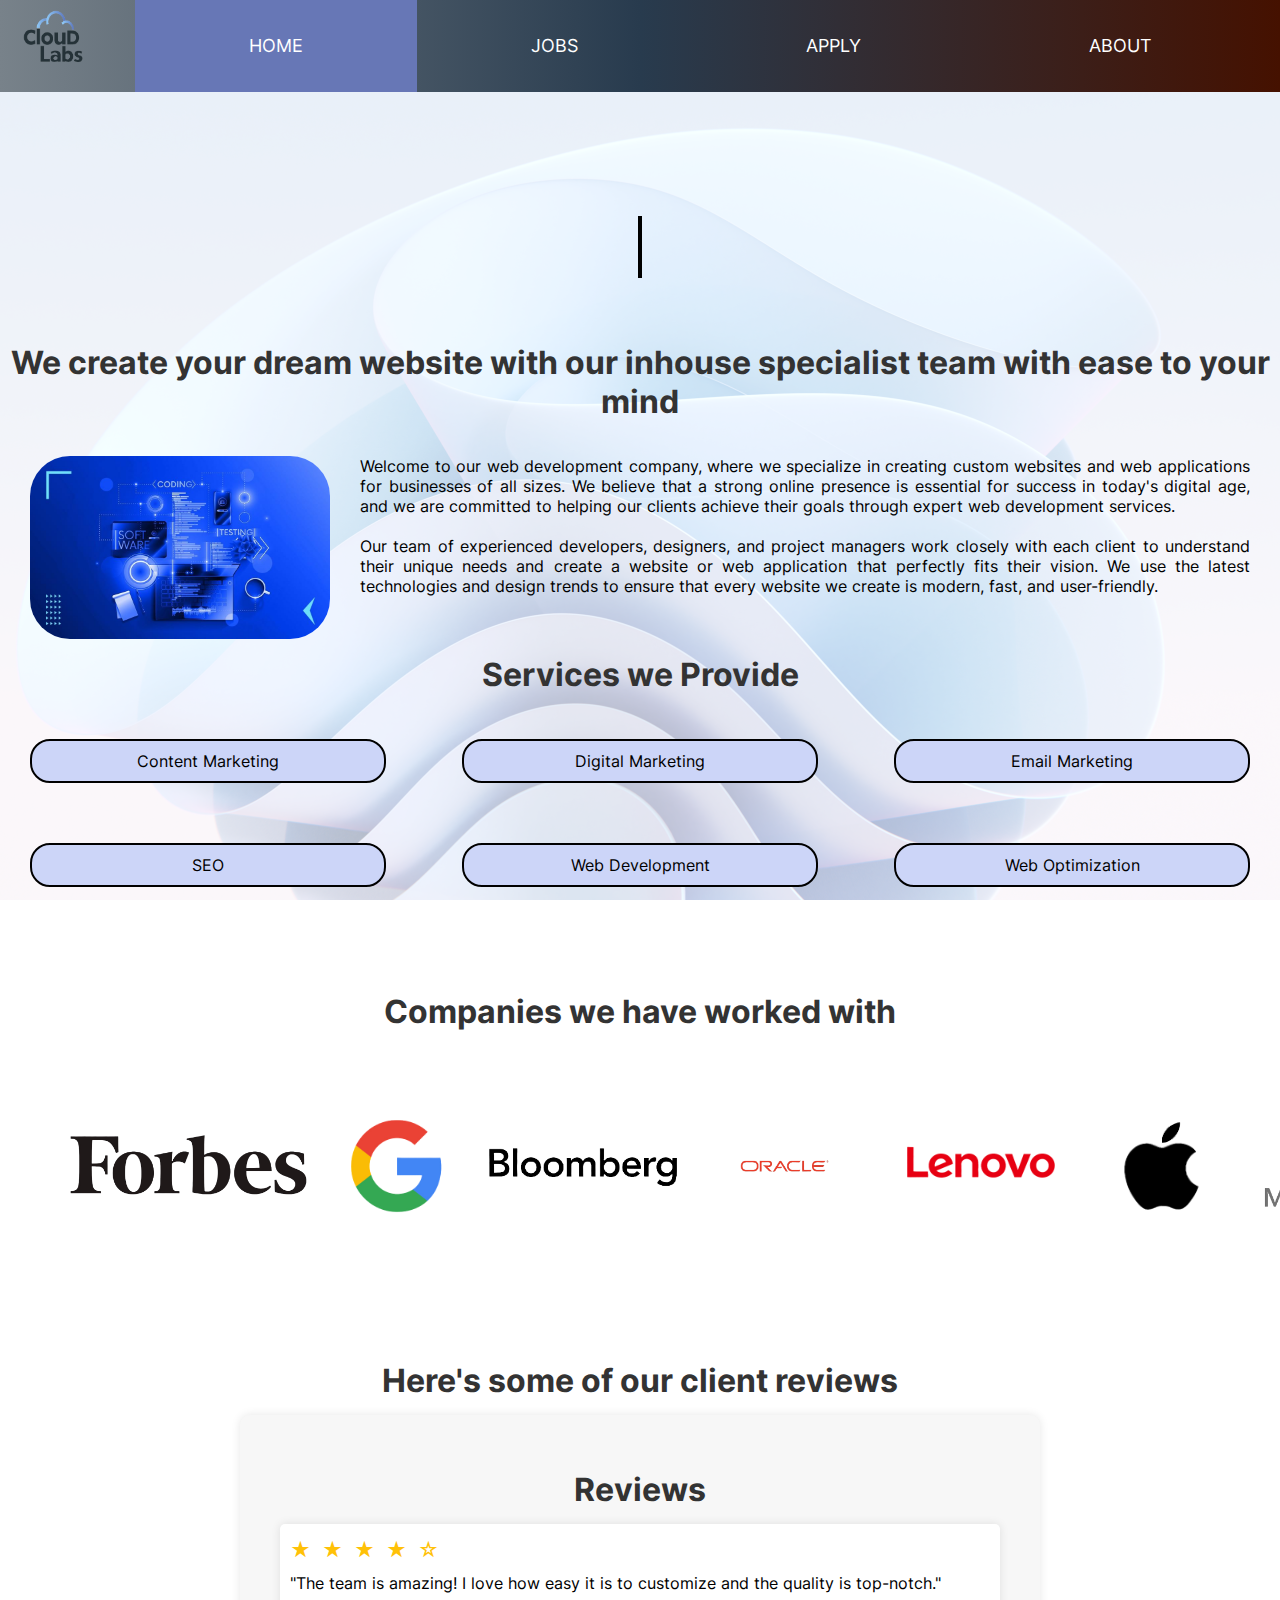
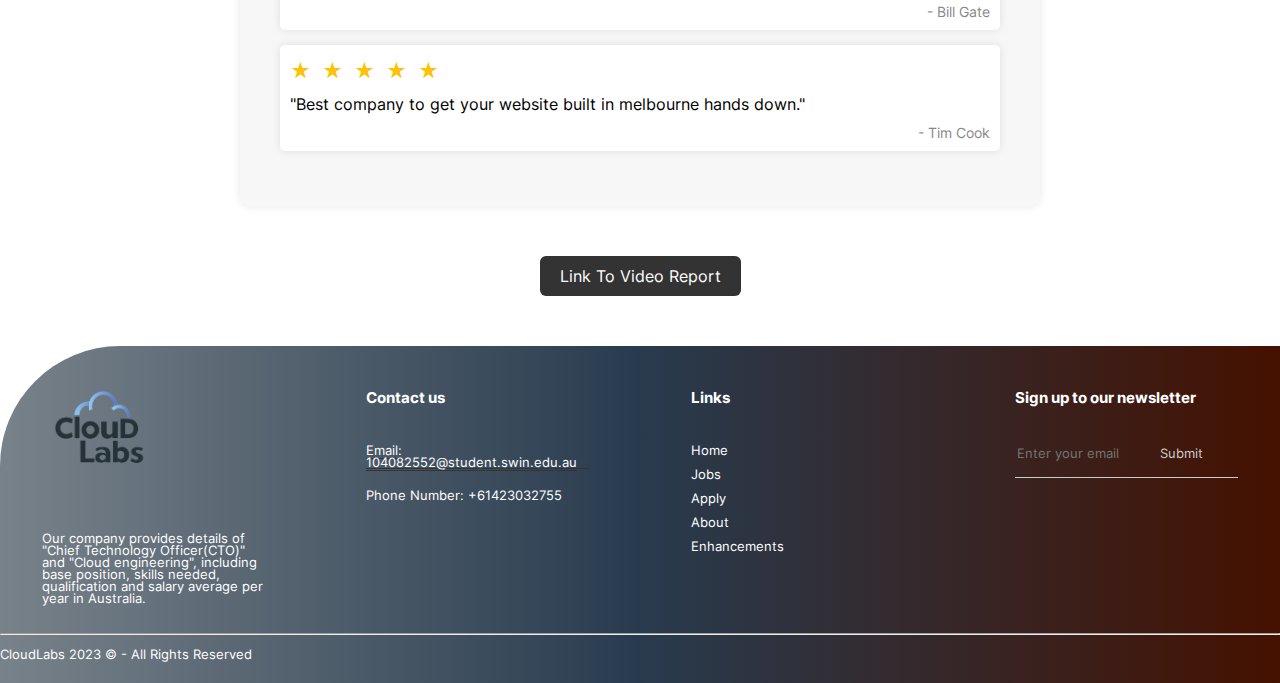
<file: index.html>
<!--
filename: index.html
authors: Xuan Tuan Minh Nguyen, Nathan Wijaya, Mai An Nguyen, Nhat Minh Tran, Amiru Manthrige
created: 29-Mar-2023
description: CloudLabs home page
-->

<!DOCTYPE html>
<html lang="en">
  <head>
    <meta charset="utf-8" />
    <meta name="viewport" content="width=device-width" />
    <meta name="description" content="Apply to our open positions" />
    <link rel="stylesheet" type="text/css" href="styles/style.css" />
    <link rel="icon" href="images/favicon.ico" type="image/x-icon">
    <title>CloudLabs</title>
  </head>
  <body class="index-body">
    <!-- Header -->
    <header>
      <nav id="header-nav">
        <div class="logo">
          <a href="index.html">
          <img
          src="images/logo-removebg-preview.png"
          alt="CloudLabs logo"
          width="80"
          height="80"
        /></a>
        </div>
        <ul>
          <li id="selected-page"><a href="./index.html">Home</a></li>
          <li><a href="./jobs.html">Jobs</a></li>
          <li><a href="./apply.html">Apply</a></li>
          <li><a href="./about.html">About</a></li>
        </ul>
      </nav>
  </header>
    <main>
    <section class="img">
      <br>
      <br>
      <br>
      <div class="header-container">
        <div class="index-typed-out">
          <h1>This is CloudLabs</h1>
        </div>
      </div>
      <br />
      <h2>
        We create your dream website with our inhouse specialist team with ease
        to your mind
      </h2>
      <p class="first-para">
        <!-- Image source: https://www.digitalsilk.com/wp-content/uploads/2022/09/website-development-process-1.jpg -->
        <img src="images/code.jpeg" class="img-2" alt="Illustration of website development" />
        Welcome to our web development company, where we specialize in creating
        custom websites and web applications for businesses of all sizes. We
        believe that a strong online presence is essential for success in
        today's digital age, and we are committed to helping our clients achieve
        their goals through expert web development services.
        <br><br>
        Our team of experienced developers, designers, and project managers work
        closely with each client to understand their unique needs and create a
        website or web application that perfectly fits their vision. We use the
        latest technologies and design trends to ensure that every website we
        create is modern, fast, and user-friendly.
      </p>
      <!-- Services -->
      <section>
        <h2>Services we Provide</h2>
        <div class="row">
          <div class="column">Content Marketing</div>
          <div class="column">Digital Marketing</div>
          <div class="column">Email Marketing</div>
        </div>
        <div class="row">
          <div class="column">SEO</div>
          <div class="column">Web Development</div>
          <div class="column">Web Optimization</div>
        </div>
      </section>
    </section>
    <section class="img">
      <br />
      <br />
      <br />
      <!-- Clients -->
      <h2>Companies we have worked with</h2>
      <section class="logos">
        <img class="logo-indi" src="images/forbes.png" alt="Forbes logo" />
        <img class="logo-indi" src="images/google.png" alt="Google logo" />
        <img class="logo-indi" src="images/bloomberg.png" alt="Bloomberg logo" />
        <img class="logo-indi" src="images/oracle.png" alt="Oracle logo" />
        <img class="logo-indi" src="images/lenovo.png" alt="Lenovo logo" />
        <img class="logo-indi" src="images/apple.png" alt="Apple logo" />
        <img class="logo-indi" src="images/microsoft.png" alt="Microsoft logo" />
        <img class="logo-indi" src="images/swinburne.png" alt="Swinburne logo" />
        <img class="logo-indi" src="images/nestle.png" alt="Nestle logo" />
        <img class="logo-indi" src="images/youtube.png" alt="Youtube logo" />
      </section>
      <br />
      <br />
      <br />
      <!-- Reviews -->
      <h2>Here's some of our client reviews</h2>
      <section class="reviews-container">
        <h2>Reviews</h2>
        <div class="review-card">
          <div class="rating">
            <span class="star">&#9733;</span>
            <span class="star">&#9733;</span>
            <span class="star">&#9733;</span>
            <span class="star">&#9733;</span>
            <span class="star">&#9734;</span>
          </div>
          <p class="review-text">
            "The team is amazing! I love how easy it is to customize and the
            quality is top-notch."
          </p>
          <p class="author">- Bill Gate</p>
        </div>
        <section class="review-card">
          <div class="rating">
            <span class="star">&#9733;</span>
            <span class="star">&#9733;</span>
            <span class="star">&#9733;</span>
            <span class="star">&#9733;</span>
            <span class="star">&#9733;</span>
          </div>
          <p class="review-text">
            "Best company to get your website built in melbourne hands down."
          </p>
          <p class="author">- Tim Cook</p>
        </section>
      </section>
    </section>
    <!-- Link to video report -->
    <section class="link-report">
      <a href="https://www.youtube.com/watch?v=N02GqclyABc" target="_blank">Link To Video Report</a>
    </section>
    </main>
    <!-- Footer -->
    <footer id="general-footer">
      <div class="footer-row">
        <div class="footer-col">
          <a href="index.html"><img
            src="images/logo-removebg-preview.png"
            class="logo"
            alt="CloudLabs logo"
          /></a>
          <p>
            Our company provides details of "Chief Technology Officer(CTO)" and
            "Cloud engineering", including base position, skills needed,
            qualification and salary average per year in Australia.
          </p>
        </div>

        <div class="footer-col">
          <h3>Contact us</h3>
          <p class="footer-email-id">
            <a
              href="mailto:104082552@student.swin.edu.au"
              class="footer-email-id"
              >Email: 104082552@student.swin.edu.au</a
            >
          </p>
          <p>Phone Number: +61423032755</p>
        </div>
        <div class="footer-col">
          <h3>Links</h3>
          <ul>
            <li><a href="./index.html">Home</a></li>
            <li><a href="./jobs.html">Jobs</a></li>
            <li><a href="./apply.html">Apply</a></li>
            <li><a href="./about.html">About</a></li>
            <li><a href="./enhancements.html">Enhancements</a></li>
          </ul>
        </div>
        <div class="footer-col">
          <h3>Sign up to our newsletter</h3>
          <form>
            <input type="email" placeholder="Enter your email here" required />
            <input type="submit" />
          </form>
        </div>
      </div>
      <hr />
      <p>CloudLabs 2023 &copy; - All Rights Reserved</p>
    </footer>
  </body>
</html>
</file>
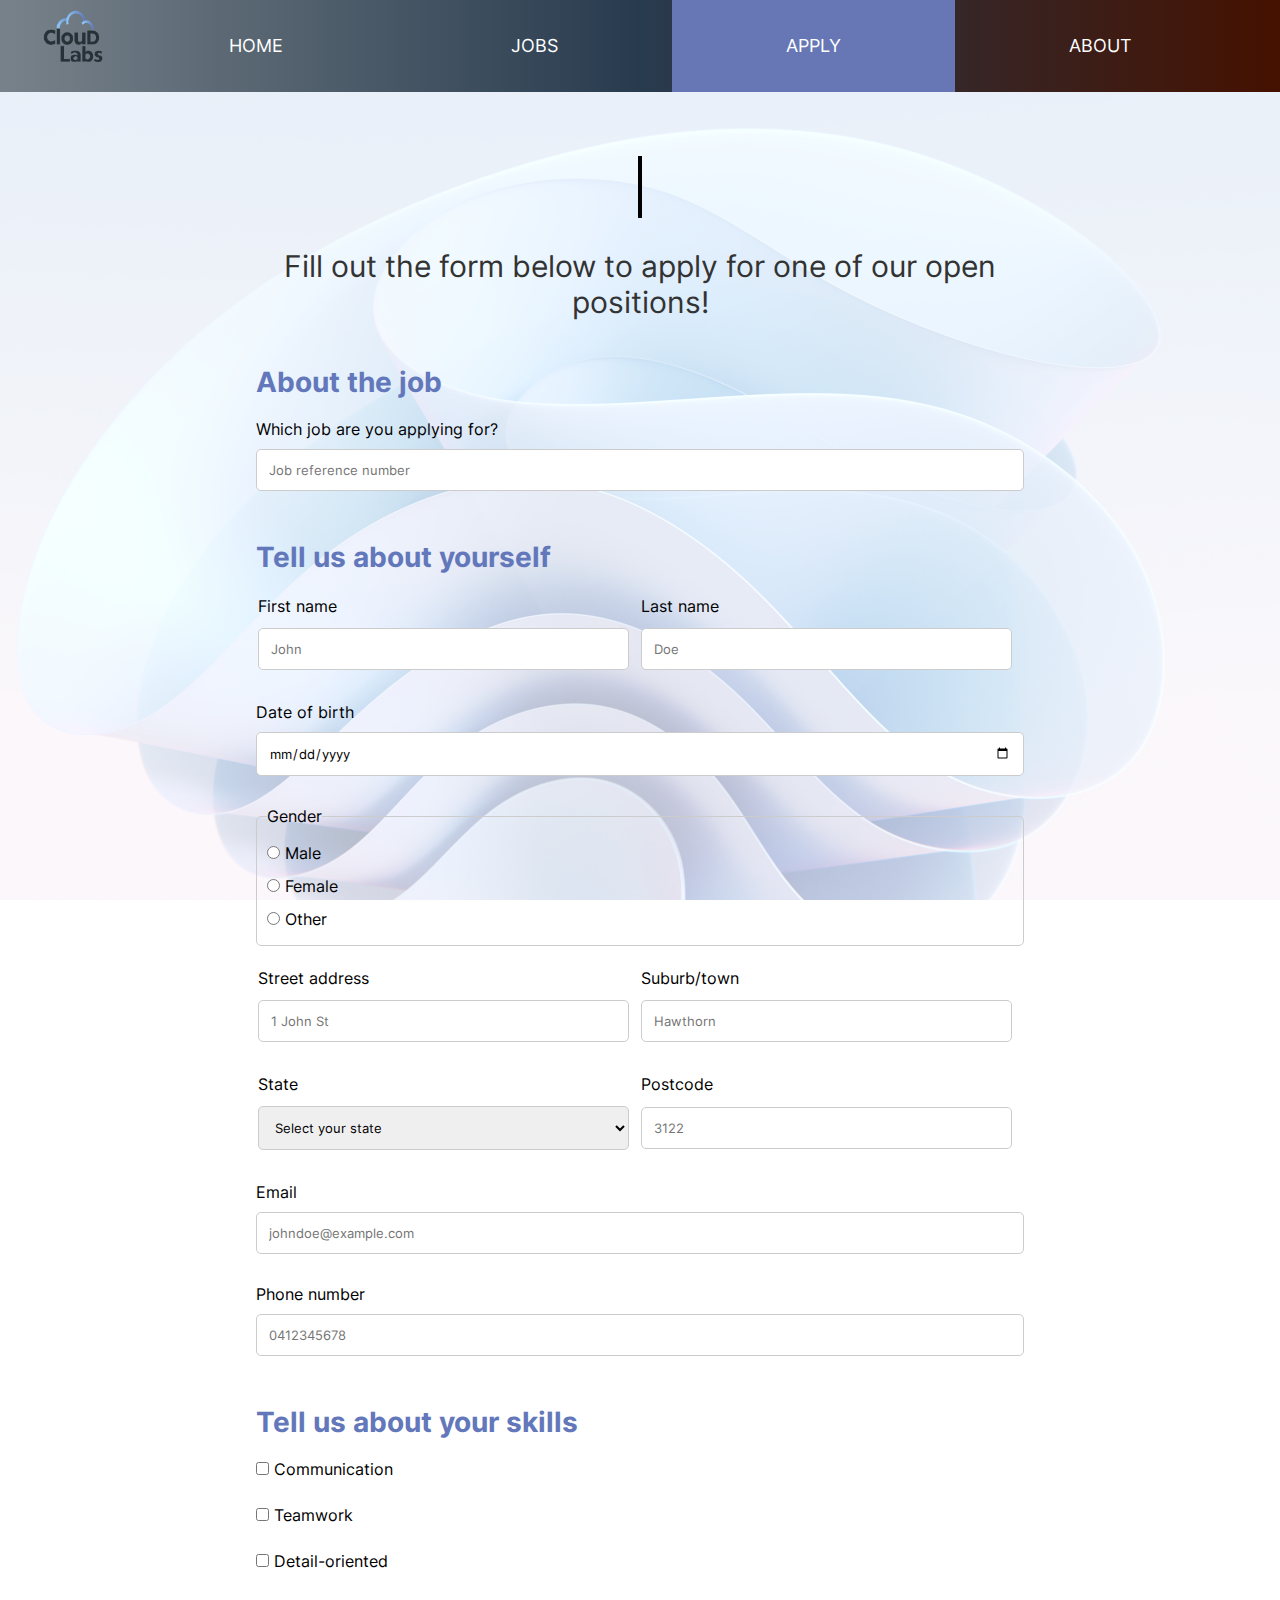
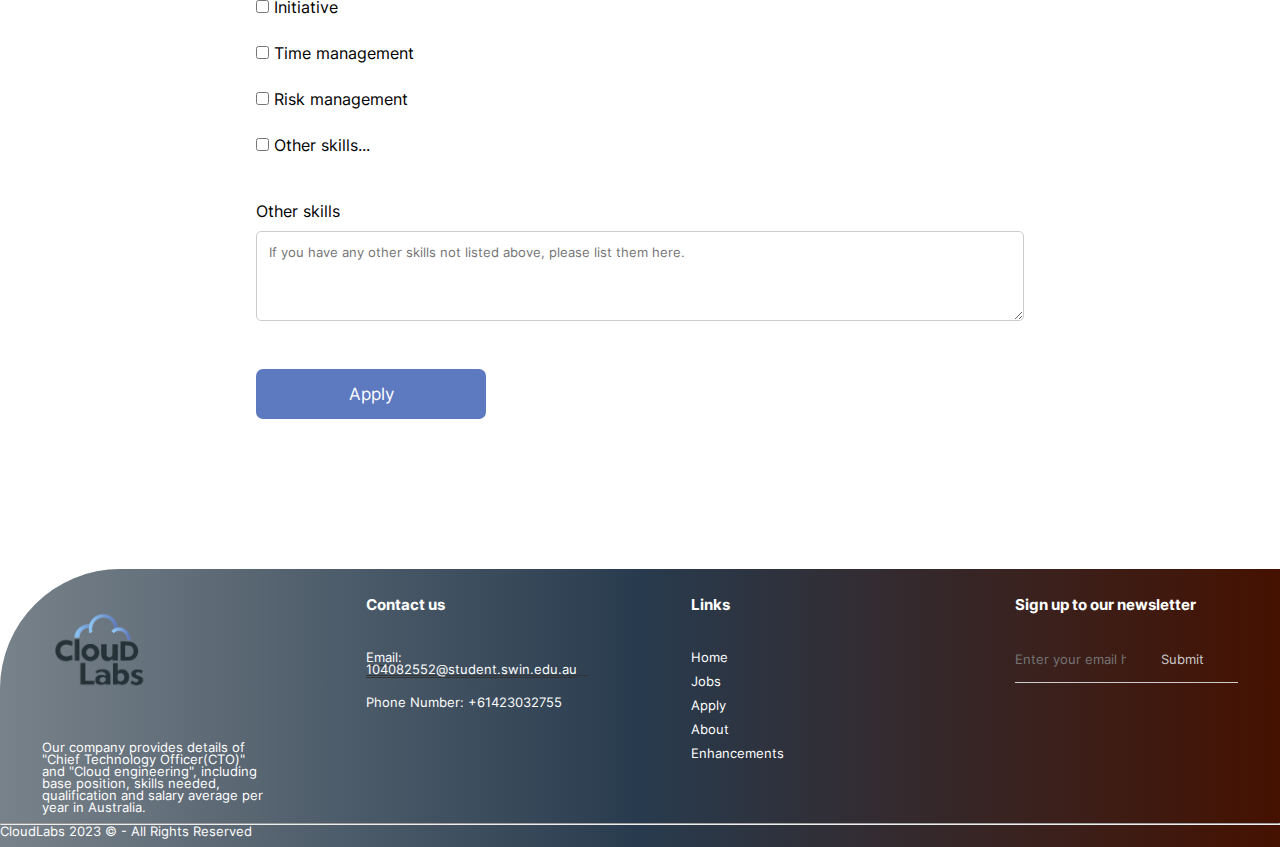
<file: apply.html>
<!--
filename: apply.html
authors: Xuan Tuan Minh Nguyen, Nathan Wijaya, Mai An Nguyen, Nhat Minh Tran, Amiru Manthrige
created: 29-Mar-2023
description: Job application page
-->

<!DOCTYPE html>
<html lang="en" class="apply-class">

<head>
  <meta charset="utf-8" />
  <meta name="viewport" content="width=device-width, initial-scale=1.0" />
  <meta name="description" content="Apply for our open positions!" />
  <link rel="icon" href="images/favicon.ico" type="image/x-icon" />
  <link rel="stylesheet" type="text/css" href="styles/style.css" />
  <title>Apply - CloudLabs</title>
</head>
<body class="index-body">
  <!-- Header -->
  <header>
    <nav id="header-nav">
      <div class="logo">
        <a href="index.html">
          <img src="images/logo-removebg-preview.png" alt="CloudLabs logo" width="80" height="80" /></a>
      </div>
      <ul>
        <li><a href="./index.html">Home</a></li>
        <li><a href="./jobs.html">Jobs</a></li>
        <li id="selected-page"><a href="./apply.html">Apply</a></li>
        <li><a href="./about.html">About</a></li>
      </ul>
    </nav>
  </header>
  <main class="apply-container">
    <div class="header-container">
      <div class="apply-typed-out">
        <h1 class="apply-h1">Apply for your dream job</h1>
      </div>
    </div>
    <h2 class="apply-h2">
      Fill out the form below to apply for one of our open positions!
    </h2>
    <br />
    <!-- Job Application form, sends a POST request to the Swinburne Mercury server upon submission -->
    <form method="post" action="https://mercury.swin.edu.au/it000000/formtest.php">
      <fieldset class="apply-section">
        <legend>About the job</legend>
        <label class="apply-label" for="job_ref_no">Which job are you applying for?</label><br />
        <input class="apply-input" type="text" id="job_ref_no" name="job_ref_no" placeholder="Job reference number"
          required minlength="5" maxlength="5" />
      </fieldset>

      <fieldset class="apply-section">
        <legend>Tell us about yourself</legend>
        <table class="apply-table">
          <tr>
            <td class="apply-td">
              <label class="apply-label" for="first_name">First name</label>
            </td>
            <td class="apply-td">
              <label class="apply-label" for="last_name">Last name</label>
            </td>
          </tr>
          <tr>
            <!-- First and last name, maximum 20 alpha characters -->
            <td class="apply-td">
              <input class="apply-input" type="text" id="first_name" name="first_name" placeholder="John" required
                maxlength="20" pattern="^[a-zA-Z]+$" />
            </td>
            <td class="apply-td">
              <input class="apply-input" type="text" id="last_name" name="last_name" placeholder="Doe" required
                maxlength="20" pattern="^[a-zA-Z]+$" />
            </td>
          </tr>
        </table>
        <!-- Date of birth - date picker -->
        <label class="apply-label" for="birth_date">Date of birth</label><br />
        <input class="apply-input" type="date" id="birth_date" name="birth_date" required />
        <!-- Gender - radio buttons -->
        <fieldset class="apply-gender-list">
          <legend>Gender</legend>
          <input class="apply-input" type="radio" id="gender_male" name="gender" value="male" required />
          <label class="apply-label" for="gender_male">Male</label><br />
          <input class="apply-input" type="radio" id="gender_female" name="gender" value="female" />
          <label class="apply-label" for="gender_female">Female</label><br />
          <input class="apply-input" type="radio" id="gender_other" name="gender" value="other" />
          <label class="apply-label" for="gender_other">Other</label>
        </fieldset>
        <!-- Address - Max 40 characters -->
        <table class="apply-table">
          <tr>
            <td class="apply-td">
              <label class="apply-label" for="address">Street address</label>
            </td>
            <td class="apply-td">
              <label class="apply-label" for="suburb">Suburb/town</label>
            </td>
          </tr>
          <tr>
            <td class="apply-td">
              <input class="apply-input" type="text" id="address" name="address" placeholder="1 John St" required
                maxlength="40" />
            </td>
            <td class="apply-td">
              <input class="apply-input" type="text" id="suburb" name="suburb" placeholder="Hawthorn" required
                maxlength="40" />
            </td>
          </tr>
          <tr>
            <!-- State - Dropdown -->
            <td class="apply-td">
              <label class="apply-label" for="state">State</label>
            </td>
            <!-- Postcode - 4 numbers -->
            <td class="apply-td">
              <label class="apply-label" for="postcode">Postcode</label>
            </td>
          </tr>
          <tr>
            <td class="apply-td">
              <select class="apply-select" name="state" id="state" required>
                <option value="" disabled selected>Select your state</option>
                <option value="vic">VIC</option>
                <option value="nsw">NSW</option>
                <option value="qld">QLD</option>
                <option value="nt">NT</option>
                <option value="wa">WA</option>
                <option value="sa">SA</option>
                <option value="tas">TAS</option>
                <option value="act">ACT</option>
              </select>
            </td>
            <td class="apply-td">
              <input class="apply-input" type="text" id="postcode" name="postcode" placeholder="3122" required
                pattern="\d{4}" maxlength="4" />
            </td>
          </tr>
        </table>
        <!-- Email -->
        <label class="apply-label" for="email">Email</label><br />
        <input class="apply-input" type="email" id="email" name="email" placeholder="johndoe@example.com" required />
        <!-- Phone number - 8-12 digits/spaces -->
        <br />
        <label class="apply-label" for="phone">Phone number</label><br />
        <input class="apply-input" type="tel" id="phone" name="phone" placeholder="0412345678" minlength="8"
          maxlength="12" required pattern="[\d\s]+" />
      </fieldset>
      <!-- Skills - checkboxes -->
      <fieldset class="apply-section">
        <legend>Tell us about your skills</legend>
        <input class="apply-input" type="checkbox" id="skill1" name="skills[]" value="communication" required />
        <label class="apply-label" for="skill1">Communication</label><br />
        <input class="apply-input" type="checkbox" id="skill2" name="skills[]" value="teamwork" />
        <label class="apply-label" for="skill2">Teamwork</label><br />
        <input class="apply-input" type="checkbox" id="skill3" name="skills[]" value="detail_oriented" />
        <label class="apply-label" for="skill3">Detail-oriented</label><br />
        <input class="apply-input" type="checkbox" id="skill4" name="skills[]" value="initiative" />
        <label class="apply-label" for="skill4">Initiative</label><br />
        <input class="apply-input" type="checkbox" id="skill5" name="skills[]" value="time_management" />
        <label class="apply-label" for="skill5">Time management</label><br />
        <input class="apply-input" type="checkbox" id="skill6" name="skills[]" value="risk_management" />
        <label class="apply-label" for="skill6">Risk management</label><br />
        <input class="apply-input" type="checkbox" id="skill7" name="skills[]" value="other" />
        <label class="apply-label" for="skill7">Other skills...</label><br /><br />

        <label class="apply-label" for="other_skills">Other skills</label><br />
        <!-- Other skills - textarea -->
        <textarea class="apply-textarea" id="other_skills" name="other_skills" rows="4" cols="30"
          placeholder="If you have any other skills not listed above, please list them here."></textarea>
      </fieldset>
      <input class="apply-input" type="submit" value="Apply" />
    </form>
  </main>      
  <!-- Footer -->
  <footer id="general-footer">
    <div class="footer-row">
      <div class="footer-col">
        <img src="images/logo-removebg-preview.png" class="logo" alt="CloudLabs logo" />
        <p>
          Our company provides details of "Chief Technology Officer(CTO)" and
          "Cloud engineering", including base position, skills needed,
          qualification and salary average per year in Australia.
        </p>
      </div>
      <div class="footer-col">
        <h3>Contact us</h3>
        <p class="footer-email-id">
          <a href="mailto:104082552@student.swin.edu.au" class="footer-email-id">Email:
            104082552@student.swin.edu.au</a>
        </p>
        <p>Phone Number: +61423032755</p>
      </div>
      <div class="footer-col">
        <h3>Links</h3>
        <ul>
          <li><a href="./index.html">Home</a></li>
          <li><a href="./jobs.html">Jobs</a></li>
          <li><a href="./apply.html">Apply</a></li>
          <li><a href="./about.html">About</a></li>
          <li><a href="./enhancements.html">Enhancements</a></li>
        </ul>
      </div>
      <div class="footer-col">
        <h3>Sign up to our newsletter</h3>
        <form>
          <input type="email" placeholder="Enter your email here" required />
          <input type="submit" />
        </form>
      </div>
    </div>
    <hr />
    <p>CloudLabs 2023 &copy; - All Rights Reserved</p>
  </footer>
</body>

</html>
</file>
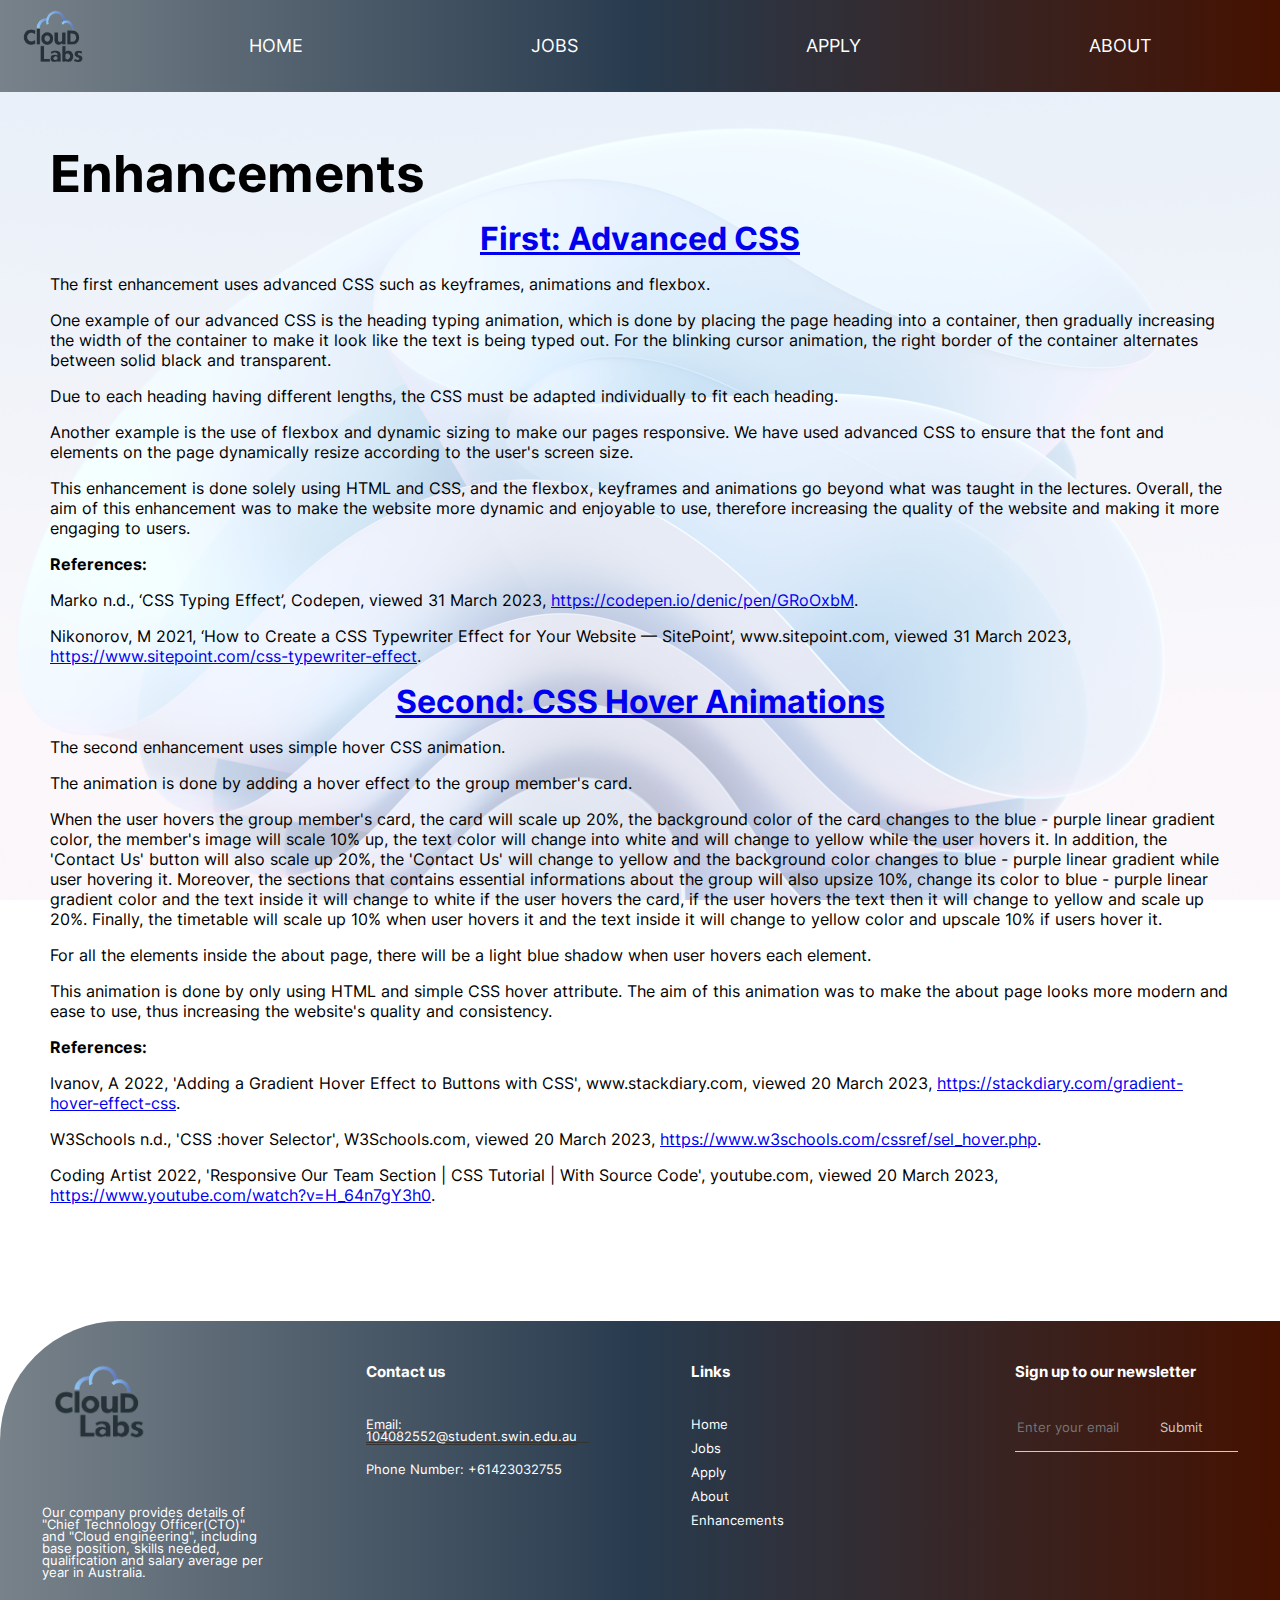
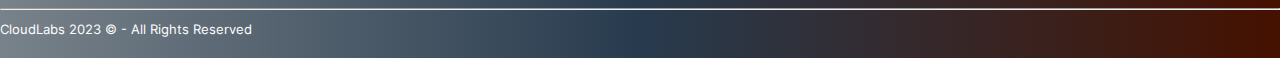
<file: enhancements.html>
<!--
filename: enhancements.html
authors: Xuan Tuan Minh Nguyen, Nathan Wijaya, Mai An Nguyen, Nhat Minh Tran, Amiru Manthrige
created: 29-Mar-2023
description: Explanations for the website enhancements
-->

<!DOCTYPE html>
<html lang="en">
  <head>
    <meta charset="UTF-8" />
    <meta http-equiv="X-UA-Compatible" content="IE=edge" />
    <meta name="viewport" content="width=device-width, initial-scale=1.0" />
    <title>Enhancements - CloudLabs</title>
    <link rel="stylesheet" type="text/css" href="styles/style.css" />
    <link rel="icon" href="images/favicon.ico" type="image/x-icon" />
    <meta name="description" content="Website enhancements" />
  </head>
  <body class="index-body">
    <!-- Header -->
    <header>
      <nav id="header-nav">
        <div class="logo">
          <a href="index.html">
            <img
              src="images/logo-removebg-preview.png"
              alt="CloudLabs logo"
              width="80"
              height="80"
          /></a>
        </div>
        <ul>
          <li><a href="./index.html">Home</a></li>
          <li><a href="./jobs.html">Jobs</a></li>
          <li><a href="./apply.html">Apply</a></li>
          <li><a href="./about.html">About</a></li>
        </ul>
      </nav>
    </header>
    <main class="enhancements-main">
      <!-- ENHANCEMENT 1 -->
      <h1>Enhancements</h1>
      <section>
        <h2><a href="apply.html">First: Advanced CSS</a></h2>
        <p>
          The first enhancement uses advanced CSS such as keyframes,
          animations and flexbox.
        </p>
        <p>
          One example of our advanced CSS is the heading typing animation, which is done by placing the page heading into a container,
          then gradually increasing the width of the container to make it look
          like the text is being typed out. For the blinking cursor animation,
          the right border of the container alternates between solid black and
          transparent.
        </p>
        <p>
          Due to each heading having different lengths, the CSS must be adapted
          individually to fit each heading.
        </p>
        <p>
          Another example is the use of flexbox and dynamic sizing to make our pages responsive. We have used advanced CSS to ensure that the font and elements on the page dynamically resize according to the user's screen size. 
        </p>
        <p>
          This enhancement is done solely using HTML and CSS, and the flexbox, keyframes and
          animations go beyond what was taught in the lectures. Overall, the aim
          of this enhancement was to make the website more dynamic and enjoyable
          to use, therefore increasing the quality of the website and making it
          more engaging to users.
        </p>
        <strong>References:</strong>
        <p>
          Marko n.d., ‘CSS Typing Effect’, Codepen, viewed 31 March 2023,
          <a href="https://codepen.io/denic/pen/GRoOxbM"
            >https://codepen.io/denic/pen/GRoOxbM</a
          >.
        </p>
        <p>
          Nikonorov, M 2021, ‘How to Create a CSS Typewriter Effect for Your
          Website — SitePoint’, www.sitepoint.com, viewed 31 March 2023,
          <a href="https://www.sitepoint.com/css-typewriter-effect"
            >https://www.sitepoint.com/css-typewriter-effect</a
          >.
        </p>
      </section>
      <!-- ENHANCEMENT 2 -->
      <section>
        <h2><a href="about.html">Second: CSS Hover Animations</a></h2>
        <p>The second enhancement uses simple hover CSS animation.</p>
        <p>
          The animation is done by adding a hover effect to the group member's
          card.
        </p>
        <p>
          When the user hovers the group member's card, the card will scale up
          20%, the background color of the card changes to the blue - purple
          linear gradient color, the member's image will scale 10% up, the text
          color will change into white and will change to yellow while the user
          hovers it. In addition, the 'Contact Us' button will also scale up
          20%, the 'Contact Us' will change to yellow and the background color
          changes to blue - purple linear gradient while user hovering it.
          Moreover, the sections that contains essential informations about the
          group will also upsize 10%, change its color to blue - purple linear
          gradient color and the text inside it will change to white if the user
          hovers the card, if the user hovers the text then it will change to
          yellow and scale up 20%. Finally, the timetable will scale up 10% when
          user hovers it and the text inside it will change to yellow color and
          upscale 10% if users hover it.
        </p>
        <p>
          For all the elements inside the about page, there will be a light blue
          shadow when user hovers each element.
        </p>
        <p>
          This animation is done by only using HTML and simple CSS hover
          attribute. The aim of this animation was to make the about page looks
          more modern and ease to use, thus increasing the website's quality and
          consistency.
        </p>
        <strong>References:</strong>
        <p>
          Ivanov, A 2022, 'Adding a Gradient Hover Effect to Buttons with CSS',
          www.stackdiary.com, viewed 20 March 2023,
          <a href="https://stackdiary.com/gradient-hover-effect-css/"
            >https://stackdiary.com/gradient-hover-effect-css</a
          >.
        </p>
        <p>
          W3Schools n.d., 'CSS :hover Selector', W3Schools.com, viewed 20 March
          2023,
          <a href="https://www.w3schools.com/cssref/sel_hover.php"
            >https://www.w3schools.com/cssref/sel_hover.php</a
          >.
        </p>
        <p>
          Coding Artist 2022, 'Responsive Our Team Section | CSS Tutorial | With
          Source Code', youtube.com, viewed 20 March 2023,
          <a href="https://www.youtube.com/watch?v=H_64n7gY3h0"
            >https://www.youtube.com/watch?v=H_64n7gY3h0</a
          >.
        </p>
      </section>
    </main>
    <footer id="general-footer">
      <div class="footer-row">
        <div class="footer-col">
          <img
            src="images/logo-removebg-preview.png"
            class="logo"
            alt="CloudLabs logo"
          />
          <p>
            Our company provides details of "Chief Technology Officer(CTO)" and
            "Cloud engineering", including base position, skills needed,
            qualification and salary average per year in Australia.
          </p>
        </div>

        <div class="footer-col">
          <h3>Contact us</h3>
          <p class="footer-email-id">
            <a href="mailto:104082552@student.swin.edu.au" class="footer-email-id"
              >Email: 104082552@student.swin.edu.au</a
            >
          </p>
          <p>Phone Number: +61423032755</p>
        </div>
        <!-- Footer -->
        <div class="footer-col">
          <h3>Links</h3>
          <ul>
            <li><a href="./index.html">Home</a></li>
            <li><a href="./jobs.html">Jobs</a></li>
            <li><a href="./apply.html">Apply</a></li>
            <li><a href="./about.html">About</a></li>
            <li><a href="./enhancements.html">Enhancements</a></li>
          </ul>
        </div>
        <div class="footer-col">
          <h3>Sign up to our newsletter</h3>
          <form>
            <input type="email" placeholder="Enter your email here" required />
            <input type="submit" />
          </form>
        </div>
      </div>
      <hr />
      <p>CloudLabs 2023 &copy; - All Rights Reserved</p>
    </footer>
  </body>
</html>
</file>
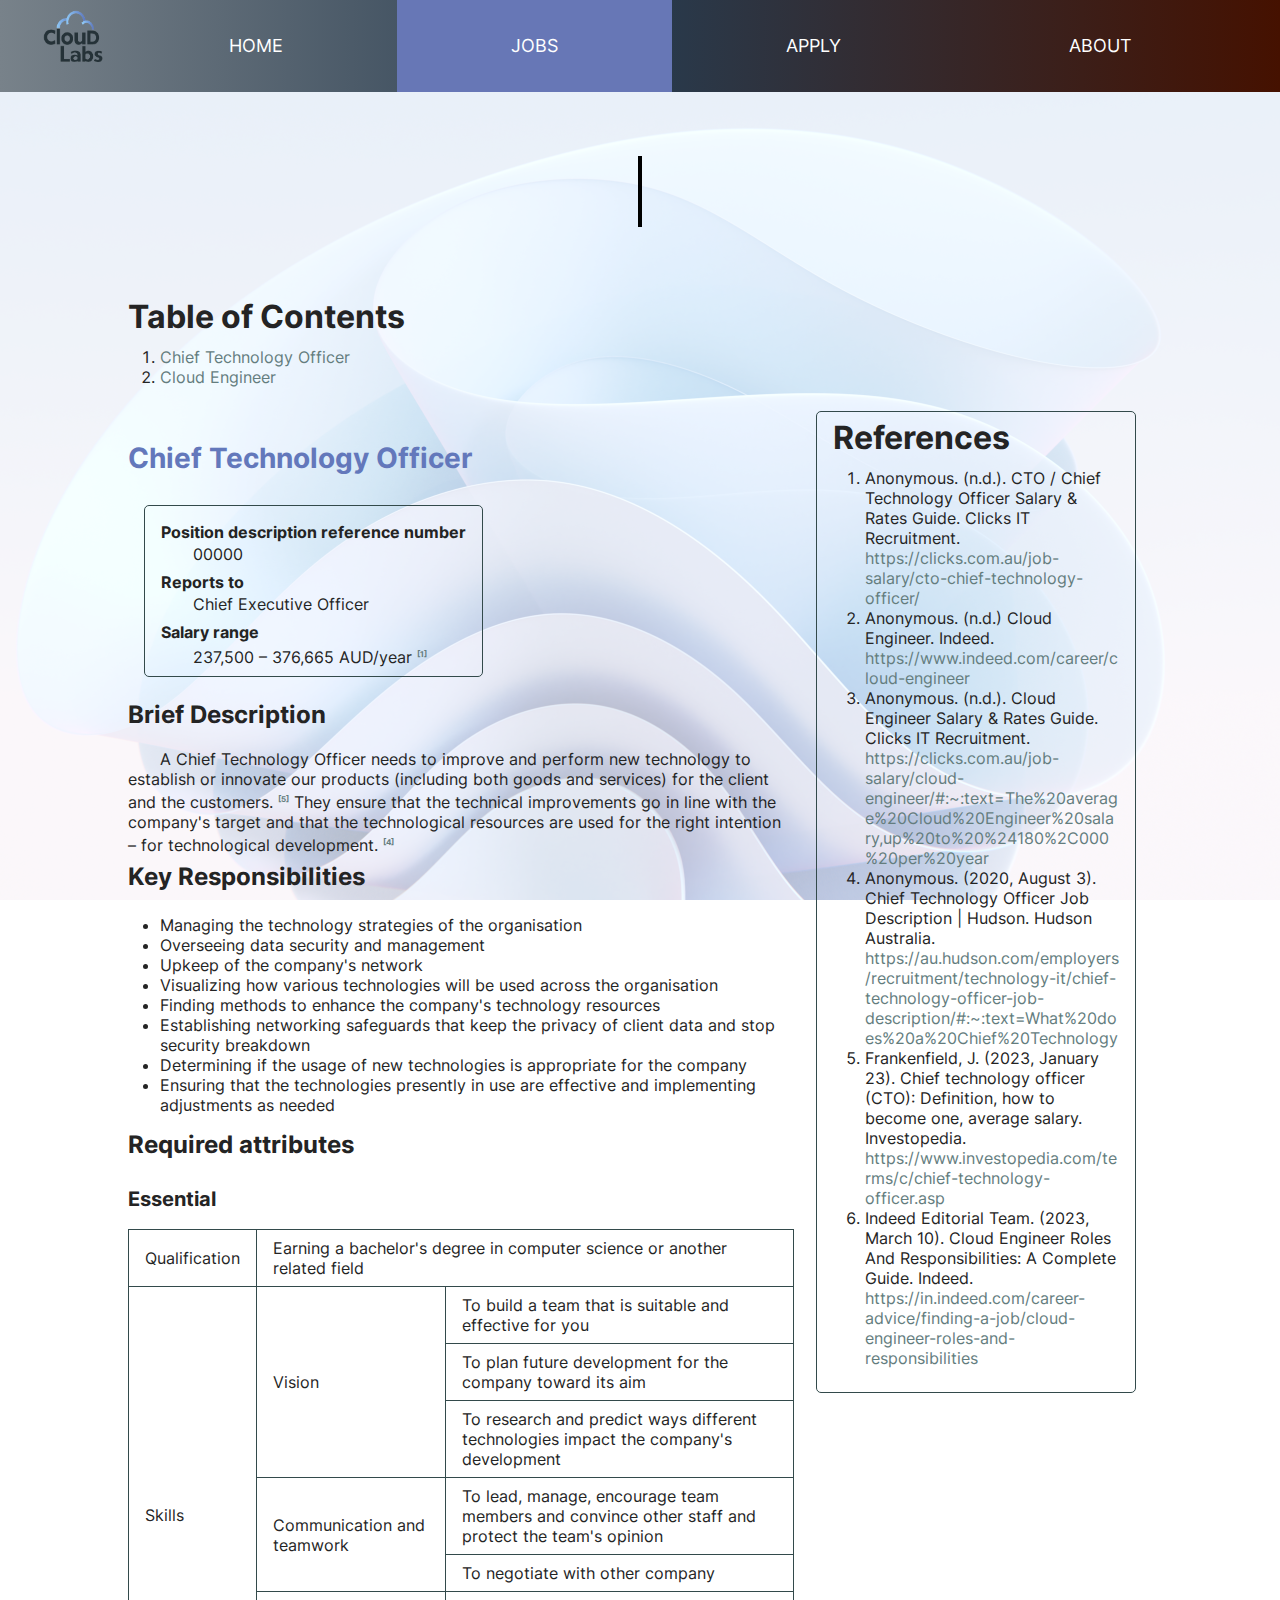
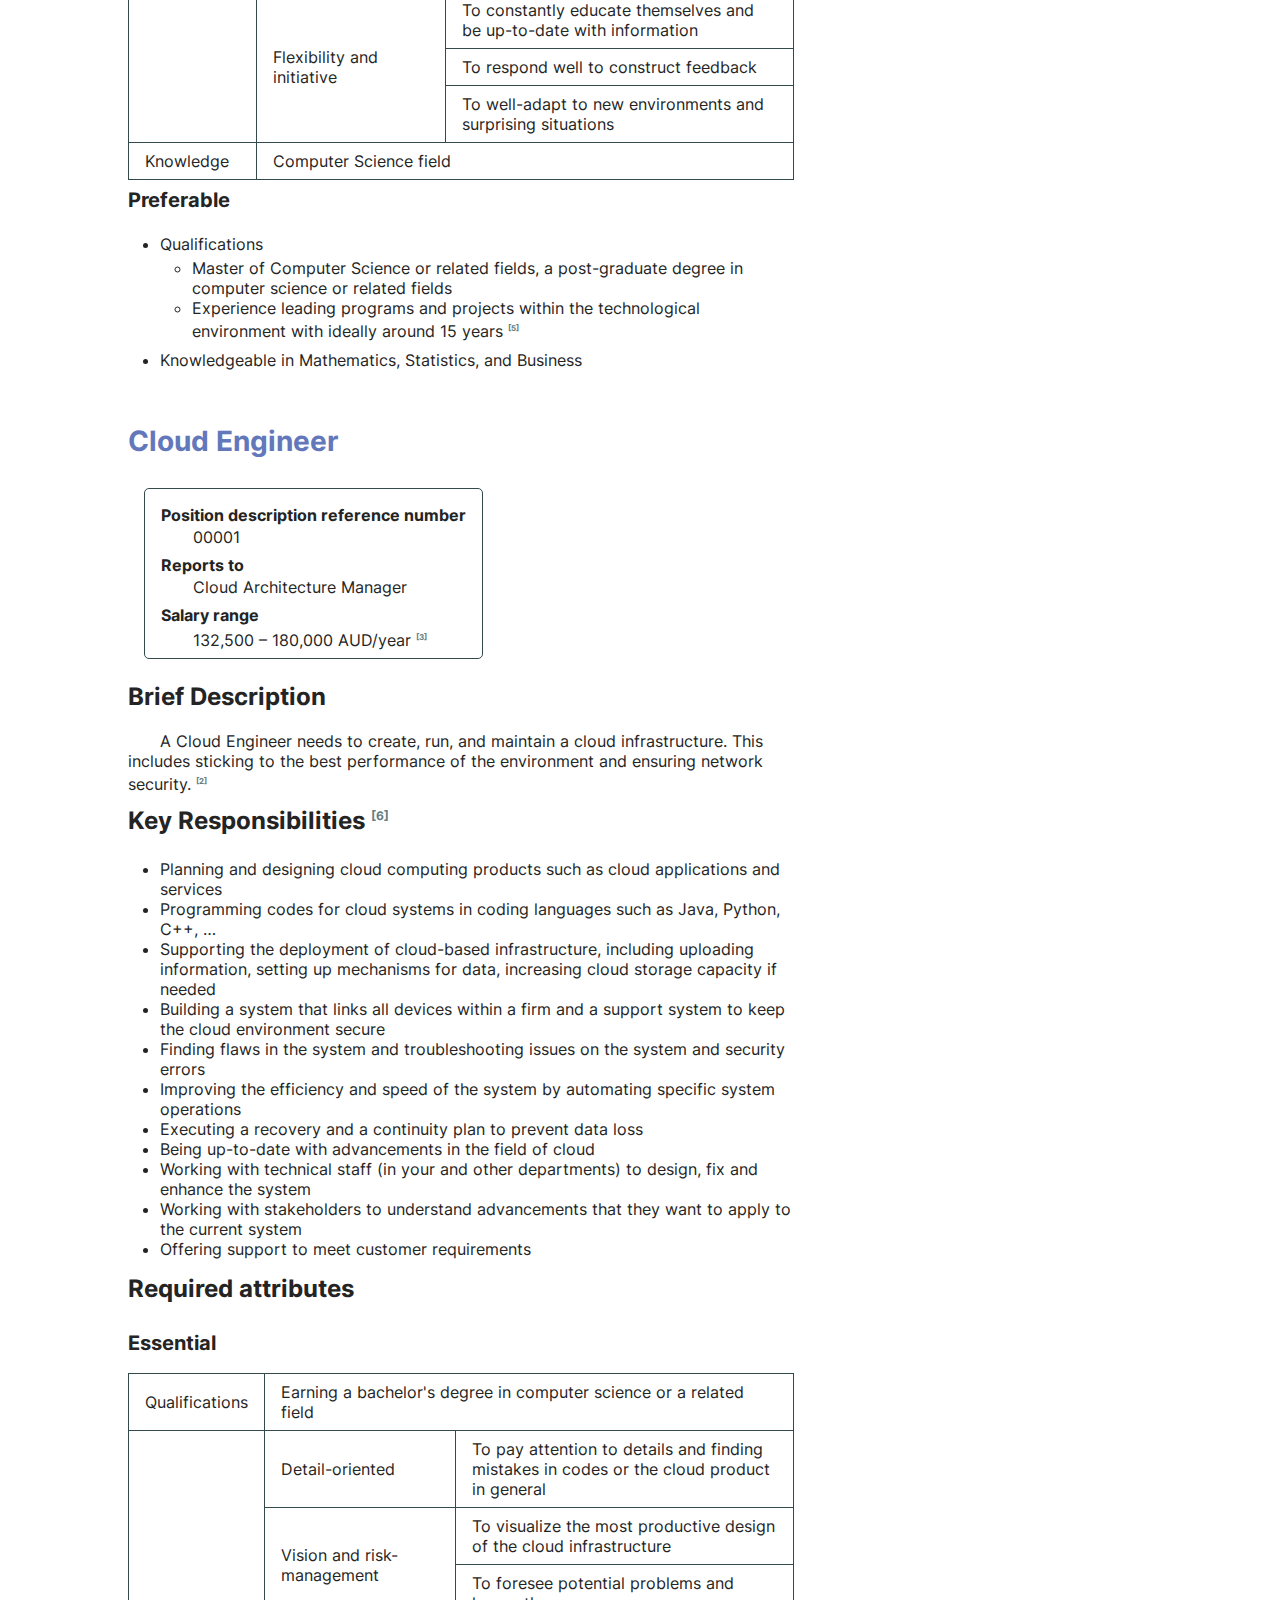
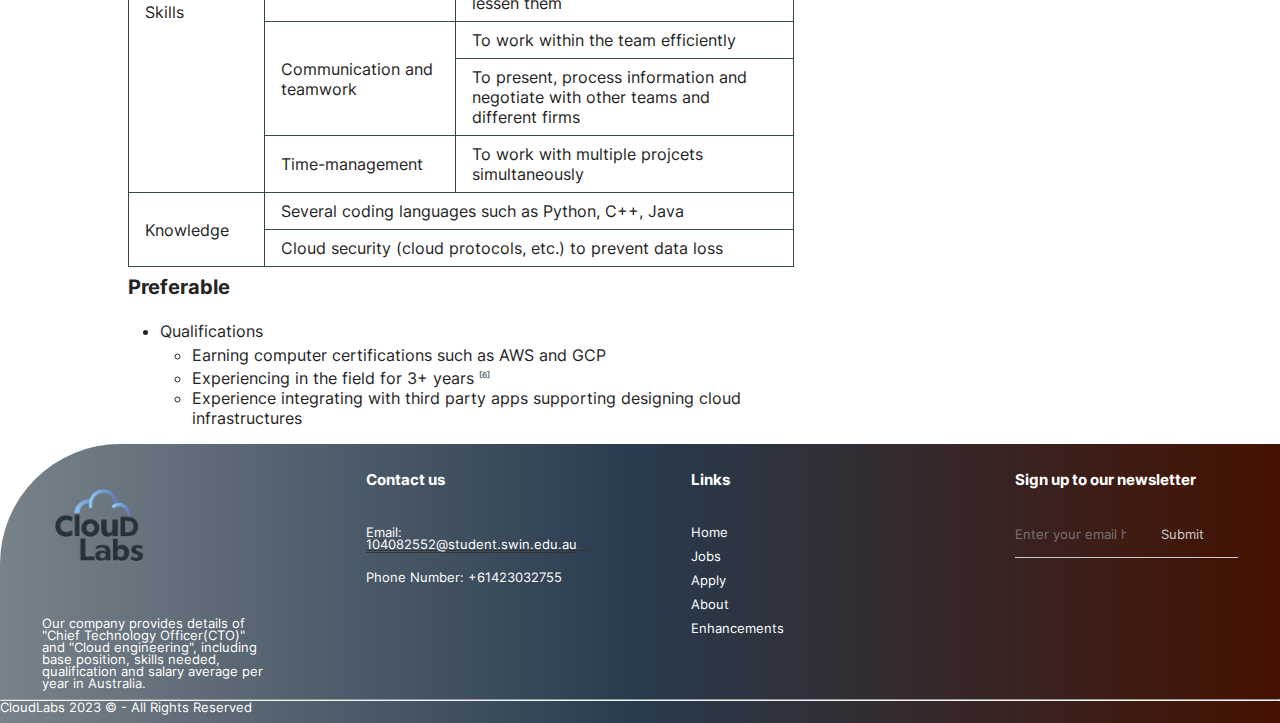
<file: jobs.html>
<!--
filename: jobs.html
authors: Xuan Tuan Minh Nguyen, Nathan Wijaya, Mai An Nguyen, Nhat Minh Tran, Amiru Manthrige
created: 29-Mar-2023
description: Job descriptions page
-->

<!DOCTYPE html>
<html lang="en" class="job-class">
<head>
    <meta charset="UTF-8">
    <meta http-equiv="X-UA-Compatible" content="IE=edge">
    <meta name="viewport" content="width=device-width, initial-scale=1.0">
    <!-- <link rel="stylesheet" href="draft.css"> -->
    <title>Jobs - CloudLabs</title>
    <link rel="stylesheet" href="styles/style.css">
    <link rel="icon" href="images/favicon.ico" type="image/x-icon">
    <!-- <link rel="stylesheet" href="./styles/header_footer.css"> -->
</head>
<body class="index-body">
    <!-- Header -->
    <header>
        <nav id="header-nav">
          <div class="logo">
            <a href="index.html">
            <img
            src="images/logo-removebg-preview.png"
            alt="CloudLabs logo"
            width="80"
            height="80"
          /></a>
          </div>
          <ul>
            <li><a href="./index.html">Home</a></li>
            <li id="selected-page"><a href="./jobs.html">Jobs</a></li>
            <li><a href="./apply.html">Apply</a></li>
            <li><a href="./about.html">About</a></li>
          </ul>
        </nav>
    </header>
    <main id="job-main">
        <div class="header-container">
            <div class="job-typed-out">
                <h1>Our open positions</h1>
            </div>
        </div>
        <!-- Table of Contents -->
        <div class="table-of-content">
            <h2>Table of Contents</h2>
            <ol>
                <li><a href="jobs.html#cto">Chief Technology Officer</a></li>
                <li><a href="jobs.html#cloud_en">Cloud Engineer</a></li>
            </ol>
        </div>
        <!-- JOB 1: Chief Technology Officer -->
        <div class="job-des">
            <section>
                <h2 id="cto">Chief Technology Officer</h2>
                <dl>
                    <dt><strong>Position description reference number</strong></dt>
                    <dd>00000</dd>
                    <dt><strong>Reports to</strong></dt>
                    <dd>Chief Executive Officer</dd>
                    <dt><strong>Salary range</strong></dt>
                    <dd>237,500 &#8211; 376,665 AUD&#x2F;year <sup><a href="jobs.html#cite1">[1]</a></sup></dd>
                </dl>
                <h3>Brief Description</h3>
                <p>
                    A Chief Technology Officer needs to improve and perform new technology to establish or innovate our products (including both goods and services) for the client and the customers. <sup><a href="jobs.html#cite5">[5]</a></sup>
                    They ensure that the technical improvements go in line with the company&#39;s target and that the technological resources are used for the right intention &#8211; for technological development. <sup><a href="jobs.html#cite4">[4]</a></sup>
                </p>
                <h3>Key Responsibilities</h3>
                <ul>
                    <li>Managing the technology strategies of the organisation</li>
                    <li>Overseeing data security and management</li>
                    <li>Upkeep of the company's network</li>
                    <li>Visualizing how various technologies will be used across the organisation</li>
                    <li>Finding methods to enhance the company&#39;s technology resources</li>
                    <li>Establishing networking safeguards that keep the privacy of client data and stop security breakdown</li>
                    <li>Determining if the usage of new technologies is appropriate for the company</li>
                    <li>Ensuring that the technologies presently in use are effective and implementing adjustments as needed</li>
                </ul>
                <h3>Required attributes</h3>
                <h4>Essential</h4>
                <table>
                    <tr>
                        <td>Qualification</td>
                        <td colspan="2">Earning a bachelor&#39;s degree in computer science or another related field</td>
                    </tr>
                    <tr>
                        <td rowspan="8">Skills</td>
                        <td rowspan="3">Vision</td>
                        <td>To build a team that is suitable and effective for you</td>
                    </tr>
                    <tr>
                        <td>To plan future development for the company toward its aim</td>
                    </tr>
                    <tr>
                        <td>To research and predict ways different technologies impact the company&#39;s development</td>
                    </tr>
                    <tr>
                        <td rowspan="2">Communication and teamwork</td>
                        <td>To lead, manage, encourage team members and convince other staff and protect the team&#39;s opinion</td>
                    </tr>
                    <tr>
                        <td>To negotiate with other company</td>
                    </tr>
                    <tr>
                        <td rowspan="3">Flexibility and initiative</td>
                        <td>To constantly educate themselves and be up-to-date with information</td>
                    </tr>
                    <tr>
                        <td>To respond well to construct feedback</td>
                    </tr>
                    <tr>
                        <td>To well-adapt to new environments and surprising situations</td>
                    </tr>
                    <tr>
                        <td>Knowledge</td>
                        <td colspan="2">Computer Science field</td>
                    </tr>
                </table>
                <h4>Preferable</h4>
                <ul>
                    <li>Qualifications
                        <ul>
                            <li>Master of Computer Science or related fields, a post-graduate degree in computer science or related fields</li>
                            <li>Experience leading programs and projects within the technological environment with ideally around 15 years <sup><a href="jobs.html#cite5">[5]</a></sup></li>
                        </ul>
                    </li>
                    <li>Knowledgeable in Mathematics, Statistics, and Business</li>
                </ul>
            </section>
            <!-- JOB 2: Cloud Engineer -->
            <section>
                <h2 id="cloud_en">Cloud Engineer</h2>
                <dl>
                    <dt><strong>Position description reference number</strong></dt>
                    <dd>00001</dd>
                    <dt><strong>Reports to</strong></dt>
                    <dd>Cloud Architecture Manager</dd>
                    <dt><strong>Salary range</strong></dt>
                    <dd>132,500 &#8211; 180,000 AUD&#x2F;year <sup><a href="jobs.html#cite3">[3]</a></sup></dd>
                </dl>
                <h3>Brief Description</h3>
                <p>
                    A Cloud Engineer needs to create, run, and maintain a cloud infrastructure.
                    This includes sticking to the best performance of the environment and ensuring network security. <sup><a href="jobs.html#cite2">[2]</a></sup>
                </p>
                <h3>Key Responsibilities <sup><a href="jobs.html#cite6">[6]</a></sup></h3>
                <ul>
                    <li>Planning and designing cloud computing products such as cloud applications and services</li>
                    <li>Programming codes for cloud systems in coding languages such as Java, Python, C++, …</li>
                    <li>Supporting the deployment of cloud-based infrastructure, including uploading information, setting up mechanisms for data, increasing cloud storage capacity if needed</li>
                    <li>Building a system that links all devices within a firm and a support system to keep the cloud environment secure</li>
                    <li>Finding flaws in the system and troubleshooting issues on the system and security errors</li>
                    <li>Improving the efficiency and speed of the system by automating specific system operations</li>
                    <li>Executing a recovery and a continuity plan to prevent data loss</li>
                    <li>Being up-to-date with advancements in the field of cloud</li>
                    <li>Working with technical staff (in your and other departments) to design, fix and enhance the system</li>
                    <li>Working with stakeholders to understand advancements that they want to apply to the current system</li>
                    <li>Offering support to meet customer requirements</li>
                </ul>
                <h3>Required attributes</h3>
                <h4>Essential</h4>
                <table>
                    <tr>
                        <td>Qualifications</td>
                        <td colspan="2">Earning a bachelor&#39;s degree in computer science or a related field</td>
                    </tr>
                    <tr>
                        <td rowspan="6">Skills</td>
                        <td>Detail-oriented</td>
                        <td>To pay attention to details and finding mistakes in codes or the cloud product in general</td>
                    </tr>
                    <tr>
                        <td rowspan="2">Vision and risk-management</td>
                        <td>To visualize the most productive design of the cloud infrastructure</td>
                    </tr>
                    <tr>
                        <td>To foresee potential problems and lessen them</td>
                    </tr>
                    <tr>
                        <td rowspan="2">Communication and teamwork</td>
                        <td>To work within the team efficiently</td>
                    </tr>
                    <tr>
                        <td>To present, process information and negotiate with other teams and different firms</td>
                    </tr>
                    <tr>
                        <td>Time-management</td>
                        <td>To work with multiple projcets simultaneously
                    </tr>
                    <tr>
                        <td rowspan="2">Knowledge</td>
                        <td colspan="2">Several coding languages such as Python, C++, Java</td>
                    </tr>
                    <tr>
                        <td colspan="2">Cloud security (cloud protocols, etc.) to prevent data loss</td>
                    </tr>
                </table>
                <h4>Preferable</h4>
                <ul>
                    <li>Qualifications
                        <ul>
                            <li>Earning computer certifications such as AWS and GCP</li>
                            <li>Experiencing in the field for 3+ years <sup><a href="jobs.html#cite6">[6]</a></sup></li>
                            <li>Experience integrating with third party apps supporting designing cloud infrastructures</li>
                        </ul>
                    </li>
                </ul>
            </section>
        </div>
        <!-- REFERENCES -->
        <aside>
            <h2>References</h2>
            <ol>
                <li id="cite1">Anonymous. (n.d.). CTO / Chief Technology Officer Salary & Rates Guide. Clicks IT Recruitment. <a href="https://clicks.com.au/job-salary/cto-chief-technology-officer/">https://clicks.com.au/job-salary/cto-chief-technology-officer/</a></li>
                <li id="cite2">Anonymous. (n.d.) Cloud Engineer. Indeed. <a href="https://www.indeed.com/career/cloud-engineer">https://www.indeed.com/career/cloud-engineer</a></li>
                <li id="cite3">Anonymous. (n.d.). Cloud Engineer Salary & Rates Guide. Clicks IT Recruitment. <a href="https://clicks.com.au/job-salary/cloud-engineer/#:~:text=The%20average%20Cloud%20Engineer%20salary,up%20to%20%24180%2C000%20per%20year">https://clicks.com.au/job-salary/cloud-engineer/#:~:text=The%20average%20Cloud%20Engineer%20salary,up%20to%20%24180%2C000%20per%20year</a></li>
                <li id="cite4">Anonymous. (2020, August 3). Chief Technology Officer Job Description | Hudson. Hudson Australia. <a href="https://au.hudson.com/employers/recruitment/technology-it/chief-technology-officer-job-description/#:~:text=What%20does%20a%20Chief%20Technology">https://au.hudson.com/employers/recruitment/technology-it/chief-technology-officer-job-description/#:~:text=What%20does%20a%20Chief%20Technology</a>‌</li>
                <li id="cite5">Frankenfield, J. (2023, January 23). Chief technology officer (CTO): Definition, how to become one, average salary. Investopedia. <a href="https://www.investopedia.com/terms/c/chief-technology-officer.asp">https://www.investopedia.com/terms/c/chief-technology-officer.asp</a></li>
                <li id="cite6">Indeed Editorial Team. (2023, March 10). Cloud Engineer Roles And Responsibilities: A Complete Guide. Indeed. <a href="https://in.indeed.com/career-advice/finding-a-job/cloud-engineer-roles-and-responsibilities">https://in.indeed.com/career-advice/finding-a-job/cloud-engineer-roles-and-responsibilities</a></li>
            </ol>
        </aside>
    </main>
    <!-- Footer -->
    <footer id="general-footer">
        <div class="footer-row">
          <div class="footer-col">
            <a href="index.html"><img
              src="images/logo-removebg-preview.png"
              class="logo"
              alt="CloudLabs logo"
            /></a>
            <p>
              Our company provides details of "Chief Technology Officer(CTO)" and
              "Cloud engineering", including base position, skills needed,
              qualification and salary average per year in Australia.
            </p>
          </div>

          <div class="footer-col">
            <h3>Contact us</h3>
            <p class="footer-email-id">
              <a href="mailto:104082552@student.swin.edu.au" class="footer-email-id"
                >Email: 104082552@student.swin.edu.au</a
              >
            </p>
            <p>Phone Number: +61423032755</p>
          </div>

          <div class="footer-col">
            <h3>Links</h3>
            <ul>
              <li><a href="./index.html">Home</a></li>
              <li><a href="./jobs.html">Jobs</a></li>
              <li><a href="./apply.html">Apply</a></li>
              <li><a href="./about.html">About</a></li>
              <li><a href="./enhancements.html">Enhancements</a></li>
            </ul>
          </div>
          <div class="footer-col">
            <h3>Sign up to our newsletter</h3>
            <form>
              <input type="email" placeholder="Enter your email here" required />
              <input type="submit" />
            </form>
          </div>
        </div>
        <hr />
        <p>CloudLabs 2023 &copy; - All Rights Reserved</p>
      </footer>
</body>
</html>
</file>
<file: styles/style.css>
/*
filename: style.css
authors: Xuan Tuan Minh Nguyen, Nathan Wijaya, Mai An Nguyen, Nhat Minh Tran, Amiru Manthrige
created: 29-Mar-2023
description: This file is the main file of whole css!
*/

/**************************** General Styling ***********************/

/* Import font from file */
@font-face {
  font-family: "Inter";
  src: url(/styles/Inter-VariableFont_slnt\,wght.ttf);
}

/* Apply font to all text */
* {
  font-family: "Inter", sans-serif;
  box-sizing: border-box;
}

/******************************************************************/

/**************************** Start of index.css ***********************/
.index-body {
  margin: 0;
  display: block;
  position: relative;
  height: 100%;
}

/* add background image */
.index-body::before {
  content: "";
  position: absolute;
  top: 0;
  left: 0;
  width: 100%;
  height: 100%;
  z-index: -1;
  /* Image Source: https://4kwallpapers.com/abstract/windows-11-gradient-background-bloom-light-backgrounds-5k-8411.html */
  background-image: url("./images/ha.png");
  background-size: cover;
  background-position: center;
  background-repeat: no-repeat;
  background-attachment: fixed;
  opacity: 0.4;
}
ul {
  margin: 0;
}

h1 {
  margin: 0;
  font-size: 4vw;
}

.img .img-2 {
  width: 300px;
  float: left;
  margin-right: 30px;
  margin-left: 30px;
  border-radius: 40px;
  transition: 0.5s ease-in-out;
}

.img .first-para {
  float: right;
  margin-top: 20px;
  margin-right: 30px;
  text-align: justify;
}

.img .row {
  display: grid;
  grid-template-columns: 1fr 1fr 1fr;
  column-gap: 16px;
  row-gap: 40px;
}

.img .column {
  padding: 10px;
  text-align: center;
  margin: 30px;
  border: 2px;
  background-color: #ccd5f8;
  border-style: solid;
  border-radius: 20px;
  cursor: pointer;
  transition: 0.5s all ease-in-out;
}
.img .column:hover {
  transform: scale(1.1);
  transition: 0.5s;
  color: #48abe0;
  background-color: white;
  box-shadow: 0 0 20px 10px #9bc7f4;
}

.logo-indi {
  margin: 20px;
  max-height: 100px;
}
.logos {
  padding: 50px;
  display: flex;
  grid-template-columns: 1fr 1fr 1fr 1fr;
  overflow-x: auto;
}
/* Container styles */
.reviews-container {
  max-width: 800px;
  margin: 10px auto;
  padding: 40px;
  background-color: #f7f7f7;
  border-radius: 10px;
  box-shadow: 0px 0px 10px rgba(0, 0, 0, 0.1);
}
/* Title styles */
h2 {
  text-align: center;
  margin-bottom: 15px;
  margin-top: 15px;
  font-size: 32px;
  color: #333;
}
/* Review card styles */
.review-card {
  background-color: #fff;
  border-radius: 5px;
  padding: 10px;
  margin-bottom: 15px;
  box-shadow: 0px 0px 10px rgba(0, 0, 0, 0.1);
  transition: transform 0.2s ease-in-out;
}
/* Hover effect for review card */
.review-card:hover {
  transform: translateY(-5px);
  box-shadow: 0px 5px 10px rgba(0, 0, 0, 0.2);
}
/* Rating styles */
.rating {
  font-size: 24px;
  color: #ffc107;
  margin-bottom: 10px;
}
/* Star styles */
.star {
  display: inline-block;
  width: 20px;
  height: 20px;
  margin-right: 5px;
  font-size: 20px;
}
/* Review text styles */
.review-text {
  font-size: 16px;
  margin: 0 0 10px 0;
}
/* Author styles */
.author {
  font-size: 14px;
  color: #888;
  margin: 0;
  text-align: right;
}

.link-report a {
  text-decoration: none !important;
  display: inline-block;
  border-radius: 6px;
  background-color: #333;
  color: #fff;
  padding: 10px 20px;
  cursor: pointer;
  transition: 0.5s ease-in-out;
}

.link-report {
  margin-top: 50px;
  display: flex;
  justify-content: center;
}

/* Add a hover effect to elements */
selector:hover {
  transform: translateY(-5px);
  box-shadow: 0px 5px 10px rgba(0, 0, 0, 0.2);
}

.img-2:hover {
  transform: scale(1.1);
}

/**************************** End of index.css ***********************/

/**************************** Start of about.css ***********************/

/* Remove padding and margin on all elements in the page*/
.about-class * {
  margin: 0;
  padding: 0;
}

#about-body {
  color: #333;
  min-height: 100vh;
  display: flex;
  flex-direction: column;
}

.about-h1 {
  text-align: center;
  font-size: 4vw;
  color: black;
}

.about-h2 {
  margin-top: 40px;
}

.about-h3 {
  margin-top: 30px;
}
.about-container p {
  margin-bottom: 40px;
}

.about-mail p {
  margin-top: 0px;
  margin-bottom: 20px;
}

.about-container {
  max-width: 1000px;
  margin: 0 auto;
  padding: 0px 50px 50px 50px;
  background-color: transparent;
  border-radius: 5px;
  text-align: center;
  display: flex;
  flex-wrap: wrap;
  justify-content: center;
  align-content: center;
  margin-bottom: 30px;
}

.about-group-info {
  display: flex;
  flex-wrap: wrap-reverse;
  justify-content: space-between;
  margin-bottom: 30px;
}

.about-group-info dl {
  flex: 1;
  margin-right: 20px;
  margin-bottom: 20px;
  background-color: #f9f9f9;
  box-shadow: 0 2px 6px rgba(0, 0, 0, 0.2);
  padding: 20px;
  border-radius: 5px;
  text-align: left;
  cursor: pointer;
  transition: 0.3s ease-in-out;
}

.about-group-info dt {
  font-weight: bold;
  margin-bottom: 10px;
  transition: 0.3s ease-in-out;
}

.about-group-info dd {
  margin-left: 0;
  margin-bottom: 0;
  transition: 0.3s ease-in-out;
}

/* Member cards */
.about-card {
  display: flex;
  align-items: center;
  justify-self: center;
  flex-direction: column;
  width: 150px;
  height: 200px;
  margin: 10px;
  background-color: #fff;
  border-radius: 10px;
  box-shadow: 0 2px 6px rgba(0, 0, 0, 0.2);
  transition: all 0.5s ease;
  cursor: pointer;
}

.about-card img {
  margin-top: 15px;
  max-width: 100px;
  max-height: 100px;
  border-radius: 50%;
  margin-bottom: 10px;
  transition: all 0.5s ease;
}

.about-card h3 {
  font-size: 18px;
  margin: 0;
  padding-top: 5px;
  transition: 0.3s all ease;
}
.about-card p {
  font-size: 14px;
  color: #666;
  margin-top: 5px;
  text-align: center;
  transition: all 0.5s ease;
}

/* Timetable */
.about-timetable {
  margin-top: 50px;
  background-color: #f9f9f9;
  box-shadow: 0 2px 6px rgba(0, 0, 0, 0.2);
  border-radius: 5px;
  padding: 20px;
  text-align: left;
  cursor: pointer;
  transition: 0.5s ease-in-out;
}
.about-timetable h2 {
  margin-top: 0;
  margin-bottom: 20px;
  text-align: center;
  transition: 0.5s ease-in-out;
}

.about-timetable table {
  margin: 0;
  border-collapse: collapse;
  width: 100%;
}

.about-timetable th,
.about-timetable td {
  padding: 10px;
  text-align: center;
  border-bottom: 1px solid #ddd;
  transition: 0.5s;
}

.about-timetable th {
  background-color: #333;
  color: #fff;
}

.about-mail {
  margin-top: 50px;
}

/* Contact us button */
.about-mail a {
  display: inline-block;
  background-color: #333;
  color: #fff;
  padding: 10px 20px;
  border-radius: 6px;
  text-decoration: none;
  box-shadow: 0 2px 6px rgba(0, 0, 0, 0.2);
  transition: 0.5s ease-in-out;
}

/* Group image */
.about-group-img {
  display: flex;
  flex-direction: column;
  justify-content: center;
  margin-top: 50px;
  transition: 0.5s all ease-in-out;
  cursor: pointer;
}

.about-group-img img {
  max-width: 800px;
  max-height: 800px;
  transition: 0.3s all ease-in-out;
}

.about-group-img figcaption {
  font-size: large;
  font-style: italic;
  margin-top: 20px;
  margin-bottom: 30px;
  transition: 0.3s all ease-in-out;
}

#about-footer {
  margin-top: auto;
}
/**************************** End of about.css ***********************/

/**************************** Start of job.css ***********************/

.job-class * {
  margin: 0;
  padding: 0;
}

/* the whole content */
#job-main {
  /* margin: 1em 2em 1em 2em; */
  justify-self: center;
  margin: auto;
  word-wrap: break-word;
  line-height: 1.25em;
  font-size: 1em;
  width: 80vw;
  text-align: left;
}

/* relating to design n layout of boxes */
/* adding margin for each section (each jobs' descriptions) */
#job-main section {
  margin: 2em 0 0 0;
}
/* positioning the table of contents */
#job-main .table-of-contents {
  width: 100vw;
  display: block;
}
/* positioning the content of job descriptions to the left */
#job-main .job-des {
  display: inline;
  float: left;
  width: 65%;
}
/* positioning the references aka the aside to the left and fixed the width to 25% of viewport width */
#job-main aside {
  float: right;
  border: 0.5px solid rgb(51, 74, 75);
  border-collapse: collapse;
  border-radius: 5px;
  padding: 1em;
  margin: 1em;
  width: 25vw;
}
/* sections with contents placing in boxes, namely the tables and some descriptions for the jobs */
#job-main dl,
#job-main table,
#job-main tr,
#job-main td {
  border: 0.5px solid rgb(51, 74, 75);
  border-collapse: collapse;
}
/* small index and their content (beneath the job title) */
#job-main dl {
  border-radius: 5px;
  margin: 1em;
  padding: 0.5em 1em 0.5em 1em;
  width: fit-content;
}

/* relating to text - the actual content */
/* the title "Job description" */
#job-main h1 {
  color: black;
  text-align: center;
  font-size: 4vw;
  padding: 0.5em 0 0.5em 0;
}
/* job title */
#job-main section h2 {
  font-size: 1.75em;
  color: #6378bb;
  padding: 0.75em 0 0.75em 0;
}
/* indexes */
#job-main dt,
#job-main h2,
#job-main h3,
#job-main h4 {
  color: #242424;
  text-align: left;
  margin-bottom: 0.5em;
}
/* big indexes (h3 only) */
#job-main h3 {
  font-size: 1.5em;
  padding: 0.5em 0 0.5em 0;
}
/* smaller indexes (h4) */
#job-main h4 {
  font-size: 1.25em;
  padding: 0.5em 0 0.5em 0;
}
/* indexes inside bordered boxes (dt) */
#job-main dt {
  margin: 0.5em 0 0.125em 0;
}
/* content of those indexes */
#job-main dd {
  text-indent: 2em;
}
/* content of every indexes */
#job-main p,
#job-main li,
#job-main td,
#job-main dd {
  color: #242424;
}
/* text inside tables */
#job-main td {
  padding: 0.5em 1em 0.5em 1em;
}
/* paragraph indentation */
#job-main p {
  text-indent: 2em;
  text-align: left;
}
/* bullet pt and ordered list indentation */
#job-main ul,
#job-main ol {
  padding: 0.25em 0 0.5em 2em;
}
/* in-text citation - linking to the reference section */
#job-main sup {
  font-size: 0.5em;
  font-weight: bold;
}

/* the horizontal rule aka the thematic break (hr) */
#job-main hr {
  border-bottom: 0.5px solid #242424;
  width: 80%;
  margin: 2em 0em 1em 0em;
}

/* links */
#job-main a:link {
  color: rgb(100, 125, 126);
  text-decoration: none;
}

#job-main a:visited {
  color: #6378bb;
  text-decoration: none;
}
#job-main a:hover {
  color: #9bc7f4;
  text-decoration: underline;
}
#job-main a:active {
  color: rgb(51, 51, 51);
  text-decoration: underline;
}

/**************************** End of job.css ***********************/

/**************************** Start of apply.css ***********************/

/* Styles form inputs for better appearance
Adapted from W3Schools - https://www.w3schools.com/howto/howto_css_stacked_form.asp
*/
.apply-class * {
  margin: 0;
  padding: 0;
}
.apply-input[type="text"],
.apply-input[type="tel"],
.apply-input[type="email"],
.apply-input[type="date"],
.apply-textarea,
.apply-select {
  width: 100%;
  padding: 12px;
  display: inline-block;
  border: 1px solid #ccc;
  border-radius: 5px;
  margin-bottom: 10px;
  box-sizing: border-box;
}

.apply-input[type="submit"] {
  cursor: pointer;
  transition: 0.5s ease-in-out;
}
.apply-h1 {
  font-size: 4vw;
  text-align: center;
  margin: 0;
}

.apply-h2 {
  font-size: 30px;
  text-align: center;
  font-weight: normal;
}

/* Adds spacing between inputs in a table */
.apply-td {
  padding-right: 10px;
}

/* Adds spacing between form elements */
.apply-input,
.apply-textarea,
.apply-select {
  margin: 10px 0 10px 0;
  display: inline-block;
}

/* Adds spacing between form labels */
.apply-label {
  margin: 20px 0 0 0;
  display: inline-block;
}

/* Adds spacing and borders on fieldsets to easier distinguish between sections */
.apply-section .apply-gender-list {
  margin: 20px 0 0 0;
  border-radius: 5px;
  border: 1px solid #ccc;
  padding: 10px;
}

/* Removes margin from the 'gender_list' ID fieldset */
.apply-gender-list > label {
  margin: 0;
}

/* Styles the submit button on forms
  Adapted from W3Schools - https://www.w3schools.com/howto/howto_css_stacked_form.asp
  */
.apply-input[type="submit"] {
  width: 30%;
  background-color: #5d79c0;
  color: white;
  padding: 15px 20px;
  border: none;
  border-radius: 7px;
  font-size: 105%;
  margin-bottom: 100px;
}

/* Reduces the width of the main content on pages and centers it */
.apply-container {
  width: 60%;
  margin: auto;
}

/* Extends width of the table to take up all space allowed */
.apply-table {
  width: 100%;
}

/* Adapted from https://form.taxi/en/sample-forms/job-application-form */
.apply-section {
  font-size: 100%;
  margin-top: 10px;
  margin-bottom: 1.5rem;
  border: 0;
  padding: 0;
}

/* Adapted from https://form.taxi/en/sample-forms/job-application-form */
.apply-section > legend {
  font-weight: 700;
  font-size: 1.75em;
  padding: 0;
  padding-top: 15px;
  color: #6378bb;
}

.apply-error {
  color: #ff0004;
}

.apply-success-h2 {
  text-align: center;
}

.apply-success-p {
  text-align: center;
}

/* Modal CSS adapted from https://codepen.io/Idered/pen/DdeoeW */
.success-modal {
  opacity: 0;
  visibility: hidden;
  position: fixed;
  top: 0;
  right: 0;
  bottom: 0;
  left: 0;
  text-align: left;
  background: rgba(0, 0, 0, 0.9);
  transition: opacity 0.25s ease;
}

.success-modal__bg {
  position: absolute;
  top: 0;
  right: 0;
  bottom: 0;
  left: 0;
  cursor: pointer;
}

/* Don't show the checkbox for the success modal to the user */
.show-success-modal {
  display: none;
}

.show-success-modal:checked + .success-modal {
  opacity: 1;
  visibility: visible;
}

.show-success-modal:checked + .success-modal .success-modal__inner {
  top: 0;
}

.success-modal__inner {
  transition: top 0.25s ease;
  position: absolute;
  top: -20%;
  right: 0;
  bottom: 0;
  left: 0;
  width: 50%;
  margin: auto;
  overflow: auto;
  background: #fff;
  border-radius: 5px;
  padding: 4em;
  height: 450px;
  text-align: center;
}

.success-modal__close {
  position: absolute;
  right: 1em;
  top: 1em;
  width: 1.1em;
  height: 1.1em;
  cursor: pointer;
}

.success-modal__close:after,
.success-modal__close:before {
  content: "";
  position: absolute;
  width: 2px;
  height: 1.5em;
  background: #ccc;
  display: block;
  transform: rotate(45deg);
  left: 50%;
  margin: -3px 0 0 -1px;
  top: 0;
}

.success-modal__close:hover:after,
.success-modal__close:hover:before {
  background: #aaa;
}

.success-modal__close:before {
  transform: rotate(-45deg);
}

@media screen and (max-width: 768px) {
  .success-modal__inner {
    width: 90%;
    height: 90%;
    box-sizing: border-box;
  }
}

/**************************** End of apply.css ***********************/

/**************************** Start of loginmanager.css ***********************/

.login_manager-class * {
  margin: 0;
  padding: 0;
}

/* username and password input */
#login_manager-body input {
  width: 80%;
  padding: 12px;
  display: inline-block;
  border: 1px solid #ccc;
  border-radius: 5px;
  box-sizing: border-box;
  margin: 10px 20px 10px 20px;
  display: inline-block;
}

#login_manager-body button {
  cursor: pointer;
  transition: 0.5s ease-in-out;
  width: auto;
  background-color: #5d79c0;
  color: white;
  text-align: center;
  border: none;
  border-radius: 7px;
  font-size: 10px;
  display: flex;
  justify-content: center;
  margin-left: auto;
  margin-right: auto;

  padding: 15px;
  margin-bottom: 10px;
}

/* username and password label */
#login_manager-body label {
  margin: auto;
  display: inline-block;
}

/* heading 1 */
#login_manager-body h1 {
  font-size: 4vw;
  text-align: center;
  margin: 10px;
  color: black;
}

/* position and border of the form (for typing in username and password) */
#login_manager-body form {
  border: 1px solid #ccc;
  border-radius: 5px;
  width: 70%;
  display: block;
  margin-left: auto;
  margin-right: auto;
  padding: 20px;
}

/* whole main part of the page */
#login_manager-body {
  width: auto;
  margin: 10px;
  padding: 10px;
  /* justify-content: center; */
  /* display: flex; */
}

#form-error-login {
  color: red;
}

/**************************** End of loginmanager.css ***********************/

/**************************** Start of manage.css ***********************/
.manage-class * {
  margin: 0;
  padding: 0;
}

/* whole main part of the page */
#manage-body {
  width: 80%;
  margin: auto;
  justify-content: center;
  padding: 10px 10px 10px 10px;
}

/* headings*/
#manage-body h1 {
  font-size: 4vw;
  text-align: center;
  margin: 20px 0 0 0;
  color: black;
}

#manage-body h2 {
  font-size: 30px;
  text-align: left;
  font-weight: bold;
  color: #6378bb;
  margin: 20px 0 20px 0;
  transition: 0.5s ease-in-out;
}

/* table design */
#manage-body table,
#manage-body tr,
#manage-body th,
#manage-body td {
  margin: auto;
  padding: 10px;
  text-align: center;
  border-bottom: 1px solid #ccc;
  transition: 0.5s;
  color: black;
  background-color: #e7e7e7;
}

#manage-body table {
  margin: 0;
  border-collapse: collapse;
  width: auto;
  justify-content: center;
  align-self: center;
}

#manage-body th {
  background-color: #333;
  color: #fff;
}

/* form (input, label, button design) */
#manage-body input {
  width: auto;
  padding: 12px;
  display: inline-block;
  border: 1px solid #ccc;
  border-radius: 5px;
  box-sizing: border-box;
  margin: 10px 0 10px 0;
  display: inline-block;
}

#manage-body label {
  margin: 20px 0 0 0;
  display: inline-block;
}

#manage-body button,
#manage-body input[type="submit"] {
  cursor: pointer;
  transition: 0.5s ease-in-out;
  width: auto;
  text-align: center;
  background-color: #5d79c0;
  color: white;
  padding: 15px;
  border: none;
  border-radius: 7px;
  font-size: 10px;
  margin-bottom: 50px;
}

/**************************** End of manage.css ***********************/

/**************************** Start of enhancements.css ***********************/

.enhancements-main {
  padding: 50px;
}
/**************************** End of enhancements.css ***********************/

/**************************** Start of Header and Footer ***********************/
/* Header navigation */
#header-nav {
  max-width: 100%;
  width: 100%;
  height: auto;
  line-height: 32px; /* height between words in nav */
  padding: 0px 10px;
  position: static;
  background: #d9ecfd; /* header color backup #EDF1FF #ccd5f8; footer color backup 00093c 2d0b00 */
  background: linear-gradient(to right, #78828a, #283b4e, #451100);
  text-align: center;
  clear: both;
  display: flex;
  overflow-y: auto;
  justify-content: center;
}

/* logo on the left */
#header-nav .logo {
  width: 80px;
  height: auto;
  font-weight: bold;
  float: left;
  display: inline;
  /* margin-left: 50px; */
  color: #333;
  text-transform: uppercase;
  letter-spacing: 1px;
  cursor: pointer; /* show cursor not the mouse */
  justify-content: center;
}

#header-nav ul {
  display: flex;
  justify-content: center;
  /* float: left; */
  margin-top: 0px;
}
/* display horizontally the nav */
/* display horizontally the nav */
#header-nav li {
  display: flex;
  display: inline-block;
  list-style: none;
  /* not showing dot of ul ol */
}

#header-nav li a {
  display: flex;
  font-size: 18px;
  text-transform: uppercase;
  padding: 30px 114px;
  color: white;
  text-decoration: none;
}

/*decoration more transition of header */
#header-nav li a:hover {
  background-color: white;
  color: #ff8c69;
  transition: 0.5s ease-out;
  /* for the footer */
}

/* Changes the colour of the link when the user is on the page */
#selected-page {
  background-color: #6777b6;
  transition: 0.5s ease-in;
}
/***********************************FOOTER*************************/

#general-footer {
  width: 100%;
  /* position: absolute; */
  bottom: 0;
  /* color change left to right of linear-gradient */
  background: linear-gradient(to right, #78828a, #283b4e, #451100);
  color: #fff;
  padding: 20px 0 10px;
  border-top-left-radius: 120px;
  font-size: 13px;
  line-height: 12px;
  clear: both;
  margin-top: 50px;
}

.footer-row {
  width: 95%; /* gap between each row including 3 rows*/
  margin: auto;
  display: flex;
  flex-wrap: wrap;
  align-items: flex-start;
  justify-content: space-between;
}
/* divide the column equally */
.footer-col {
  flex-basis: 25%;
  padding: 10px;
}

.footer-col ul {
  padding-left: 0px;
}

/*team logo */
#general-footer .logo {
  width: 120px;
  margin-bottom: 30px;
  transition: 0.3s ease-in-out;
}

/* col 2 email phone */
.footer-col h3 {
  width: fit-content;
  margin-bottom: 40px;
  position: relative;
}
.footer-email-id {
  width: fit-content;
  border-bottom: 1px solid #333;
  margin: 20px 0;
  cursor: pointer;
}

.footer-email-id a {
  text-decoration: none;
  color: white;
}

.footer-col ul li {
  list-style: none;
  margin-bottom: 12px;
}

.footer-col ul li a {
  text-decoration: none;
  color: #fff;
}
/* last column, no need submit button */
.footer-col form {
  padding-bottom: 15px;
  display: flex;
  align-items: center;
  justify-content: space-between;
  border-bottom: 1px solid #ccc;
  margin-bottom: 50px;
}
.footer-col form input {
  width: 100%;
  background: transparent;
  color: #ccc;
  border: 0;
  outline: none;
}

/* copy right the end */
.footer-col hr {
  width: 95%;
  border: 0;
  border-bottom: 1px solid #333;
  margin: 10px auto;
}
.footer-col a,
.footer-col h3,
.footer-col p {
  transition: 0.3s ease-in-out;
}

.footer-col a:hover,
.footer-col h3:hover,
.footer-col p:hover {
  color: #9bc7f4;
  transform: scale(1.2);
}

#general-footer .logo:hover {
  transform: scale(1.2);
}

@media screen and (min-width: 768px) {
  #header-nav {
    height: 150%;
  }
  .footer-row {
    flex-wrap: nowrap;
  }

  .footer-col {
    flex-basis: 25%;
    text-align: left;
  }
}

@media screen and (min-width: 1024px) {
  #header-nav {
    height: 120%;
  }
  .footer-col {
    flex-basis: 20%;
  }
}

/**************************** End of Header and Footer ***********************/

/**************************** Start of Enhancement 1 ***********************/

/*
CSS adapted from:
https://codepen.io/denic/pen/GRoOxbM
https://www.sitepoint.com/css-typewriter-effect/ */

/* Contains the heading + typing cursor and centers it */
.header-container {
  display: inline-block;
  text-align: center;
  display: flex;
  justify-content: center;
  margin-top: 5vw;
  margin-bottom: 30px;
}

/* Animation for index page heading */

.index-typed-out {
  overflow: hidden;
  border-right: 4px solid black;
  white-space: nowrap;
  animation: index-typing 1.5s steps(17, end) forwards,
    blink 0.5s step-end infinite alternate;
  width: 0;
}

@keyframes index-typing {
  from {
    width: 0;
  }
  to {
    width: 37%;
  }
}

/* Animation for apply page heading */
.apply-typed-out {
  overflow: hidden;
  border-right: 4px solid black;
  white-space: nowrap;
  animation: apply-typing 1.5s steps(24, end) forwards,
    blink 0.5s step-end infinite alternate;
  width: 0;
}

@keyframes apply-typing {
  from {
    width: 0;
  }
  to {
    width: 83%;
  }
}

/* Animation for about page heading */
.about-typed-out {
  overflow: hidden;
  border-right: 4px solid black;
  white-space: nowrap;
  animation: about-typing 1.5s steps(15, end) forwards,
    blink 0.5s step-end infinite alternate;
  width: 0;
}

@keyframes about-typing {
  from {
    width: 0;
  }
  to {
    width: 100%;
  }
}

/* Animation for job page heading */

.job-typed-out {
  overflow: hidden;
  border-right: 4px solid black;
  white-space: nowrap;
  animation: job-typing 1.5s steps(18, end) forwards,
    blink 0.5s step-end infinite alternate;
  width: 0;
  margin-bottom: 50px;
}

@keyframes job-typing {
  from {
    width: 0;
  }
  to {
    width: 49%;
  }
}

/* Blinking cursor animation */

@keyframes blink {
  50% {
    border-color: transparent;
  }
}

/**************************** End of Enhancement 1 ***********************/

/**************************** Start of Enhancement 2 ***********************/

/* Adapted From:
https://www.youtube.com/watch?v=H_64n7gY3h0
https://www.w3schools.com/cssref/sel_hover.php
https://stackdiary.com/gradient-hover-effect-css/
 */

.about-card:hover {
  transform: scale(1.2);
  background: linear-gradient(#9bc7f4, #6045ea);
  color: whitesmoke;
  box-shadow: 0px 3px 5px #9bc7f4;
}
.about-card:hover > p {
  color: whitesmoke;
}

.about-card h3:hover,
.about-card p:hover {
  color: #fddc5c;
}

.about-card:hover > img {
  transform: scale(1.1);
}
.about-mail a:hover,
.link-report a:hover {
  transform: scale(1.2);
  background-image: linear-gradient(#9bc7f4, #8567f7);
  color: #fddc5c;
}

.about-mail a:active,
.link-report a:active {
  transform: scale(0.9);
}

.about-group-info dl:hover {
  transform: scale(1.2);
  background-image: linear-gradient(#9bc7f4, #6045ea);
  color: white;
  box-shadow: 0px 3px 5px #9bc7f4;
}

.about-group-info dt:hover {
  transform: scale(1.095);
  color: #fddc5c;
}

.about-group-info dd:hover {
  transform: scale(1.2);
  color: #fddc5c;
}
.about-timetable:hover {
  box-shadow: 0px 5px 10px #9bc7f4;
}

.about-timetable:hover,
.about-timetable h2:hover {
  transform: scale(1.1);
}

.about-timetable h2:hover,
.about-timetable th:hover,
.about-timetable td:hover {
  color: #fddc5c;
}

.about-timetable th:hover,
.about-timetable td:hover {
  transform: scale(1.2);
}

.about-group-img:hover {
  margin-top: 80px;
  transform: scale(1.2);
}

.about-group-img img:hover {
  box-shadow: 0px 5px 20px #9bc7f4;
}

.about-group-img figcaption:hover {
  color: #fddc5c;
}

.apply-input[type="submit"]:hover {
  transform: scale(1.2);
  color: wheat;
  background-image: linear-gradient(#9bc7f4, #8567f7);
}
/**************************** End of Enhancement 2 ***********************/
</file>
